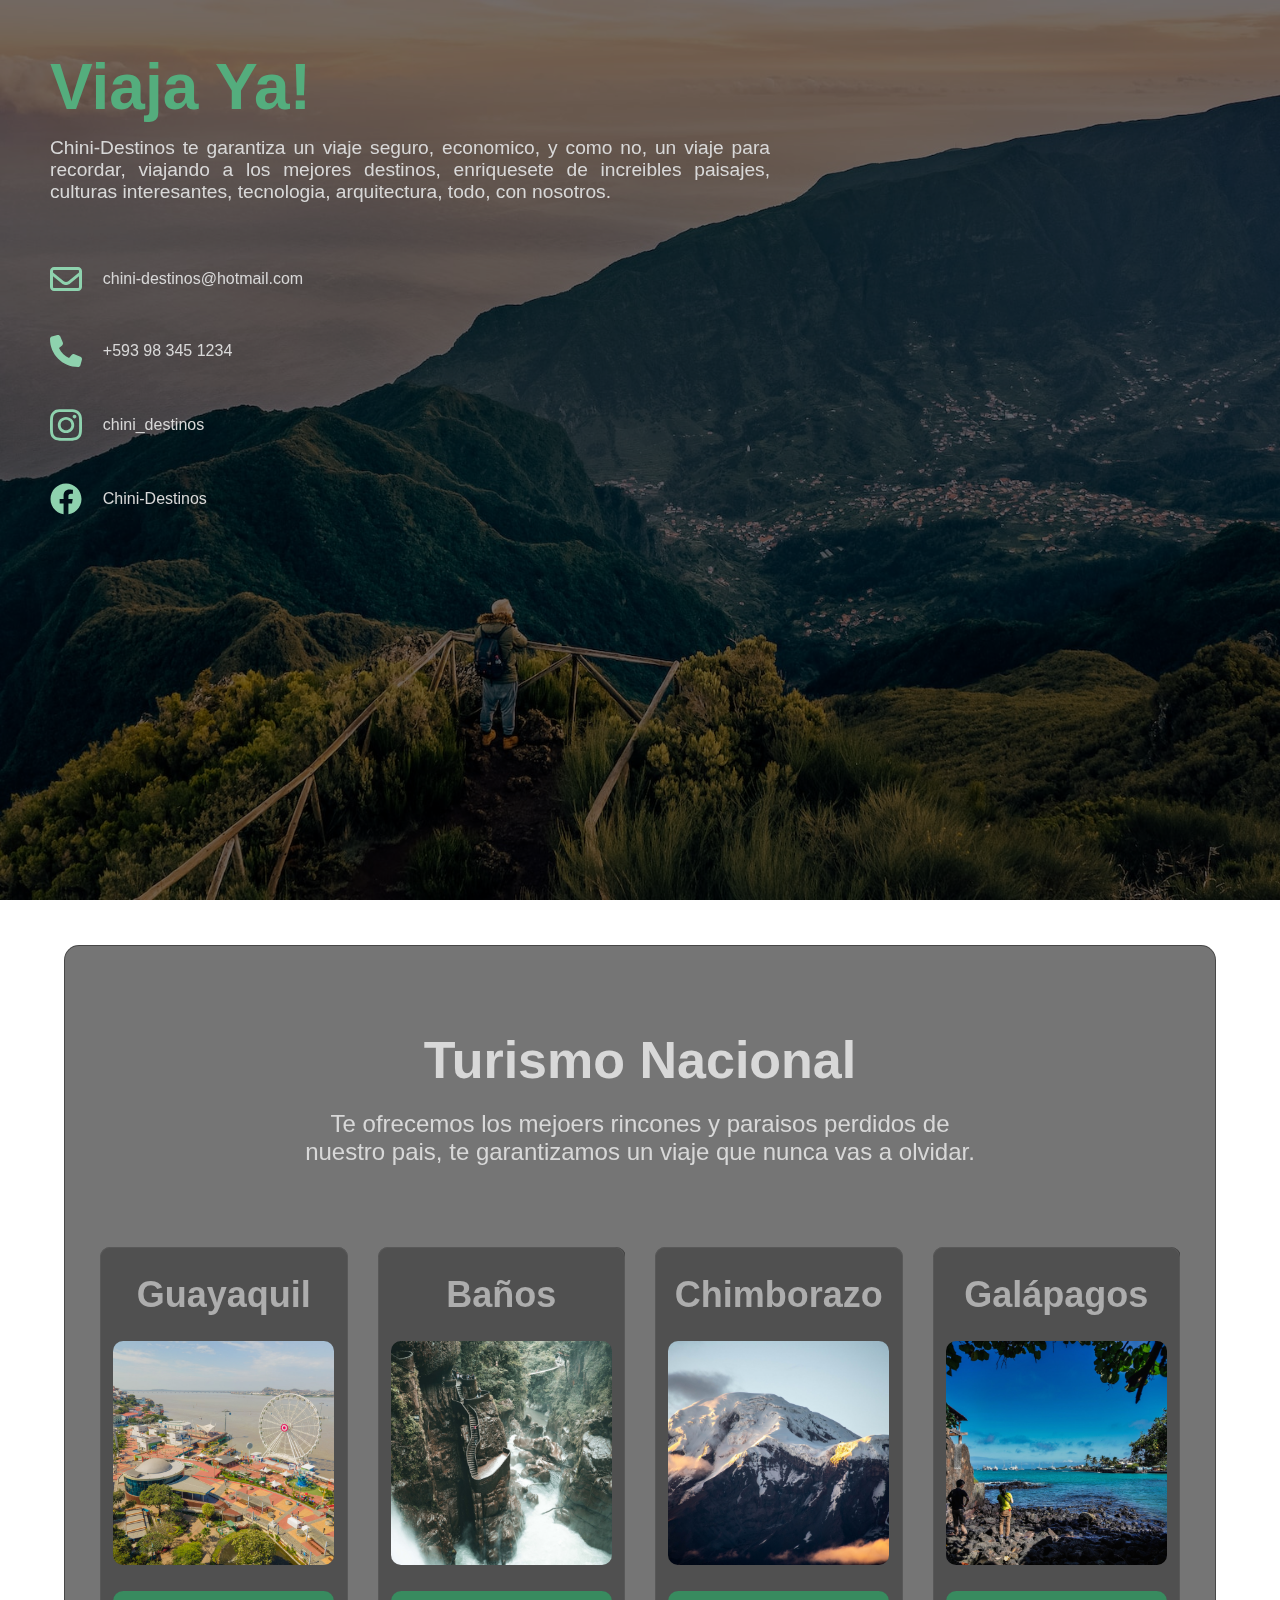
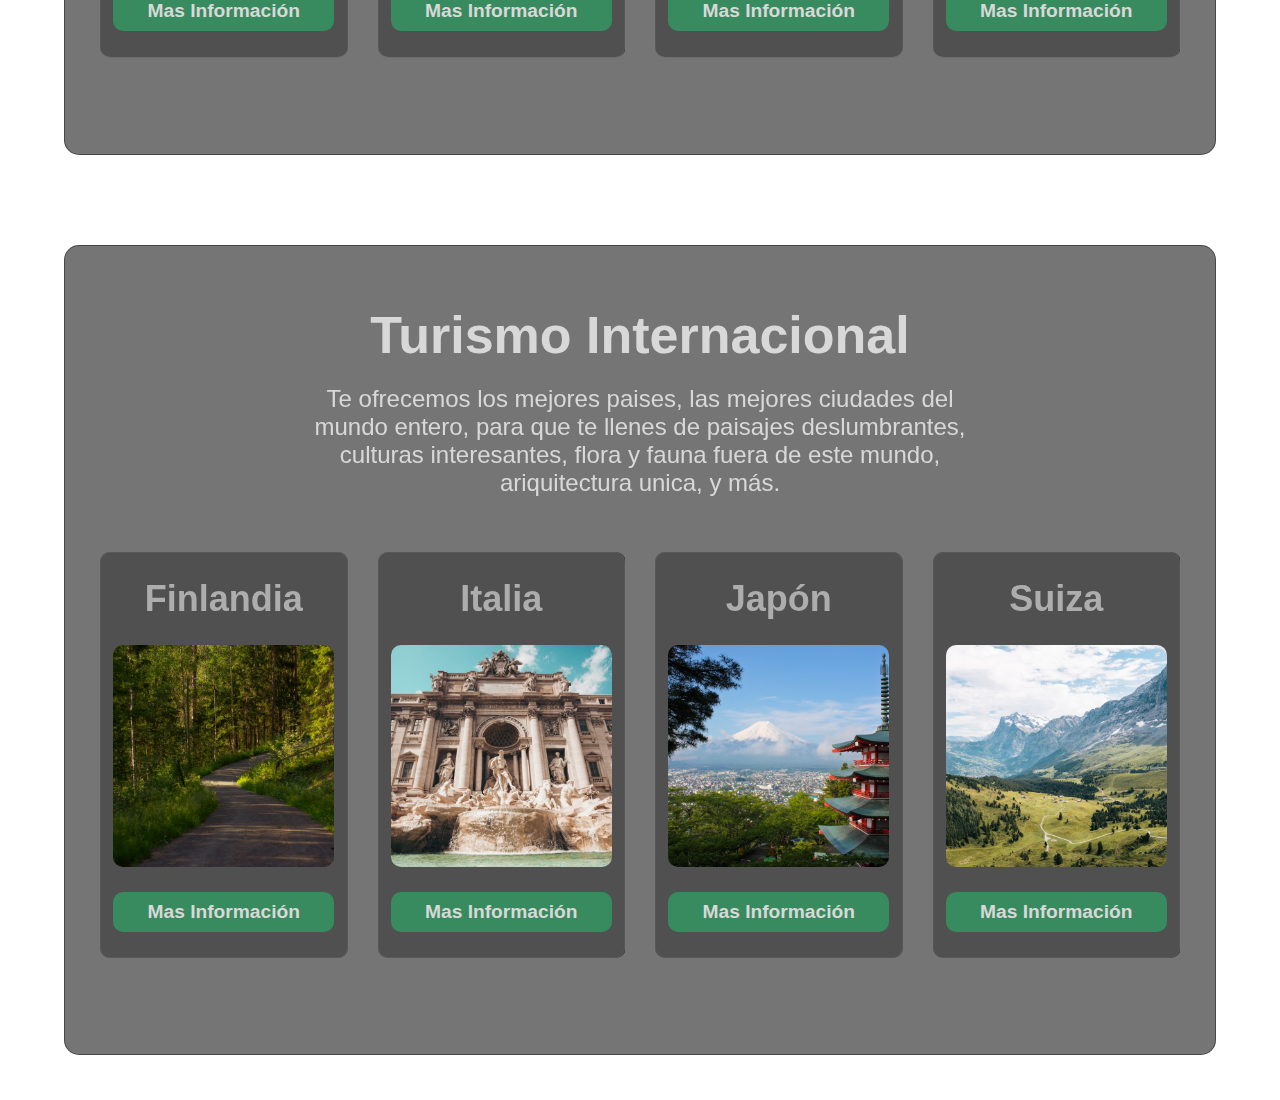
<file: index.html>
<!DOCTYPE html>
<html lang="en">
<head>
	<meta charset="UTF-8">
	<meta http-equiv="X-UA-Compatible" content="IE=edge">
	<meta name="viewport" content="width=device-width, initial-scale=1.0">
	<link rel="stylesheet" href="./css/style.css">
	<title>Chini-Destinos</title>
</head>
<body>
	<div id="main-container">
		<div id="home-screen">
			<img src="/assets/img/background/background.jpg" alt="">
			<div id="salute-container">
				<h1>Viaja Ya!</h1>
				<p>Chini-Destinos te garantiza un viaje seguro, economico, y como no, un viaje para recordar, viajando a los mejores destinos, enriquesete de increibles paisajes, culturas interesantes, tecnologia, arquitectura, todo, con nosotros. </p>
				<ul>
					<li>
						<img src="/assets/svg/mail.svg" alt=""/>
						<p>chini-destinos@hotmail.com</p>
					</li>
					<li><img src="/assets/svg/phone.svg" alt="">
						<p>+593 98 345 1234</p>
					</li>
					<li>
						<img src="/assets/svg/instagram.svg" alt="">
						<p>chini_destinos</p>
					</li>
					<li><img src="/assets/svg/facebook.svg" alt="">
						<p>Chini-Destinos</p>
					</li>
				</ul>
			</div>
		</div>

		<div id="national-screen">
			<div class="screen glass">
				<div class="title-container">
					<h1>Turismo Nacional</h1>
					<p>Te ofrecemos los mejoers rincones y paraisos perdidos de nuestro pais, te garantizamos un viaje que nunca vas a olvidar.</p>
				</div>
	
				<div class="cards-container">
	
					<div class="card light-glass">
						<h2>Guayaquil</h2>
						<img src="/assets/img/national/guayaquil.jpg" alt="">
						<a href="/html/national/guayaquil.html">
							<div class="check-more-button">
								Mas Información
							</div>
						</a>
					</div>
	
					<div class="card light-glass">
						<h2>Baños</h2>
						<img src="/assets/img/national/banos.jpg" alt="">
						<a href="/html/national/banos.html">
							<div class="check-more-button">
								Mas Información
							</div>
						</a>
					</div>
	
					<div class="card light-glass">
						<h2>Chimborazo</h2>
						<img src="/assets/img/national/chimborazo.jpg" alt="">
						<a href="/html/national/chimborazo.html">
							<div class="check-more-button">
								Mas Información
							</div>
						</a>
					</div>
	
					<div class="card light-glass">
						<h2>Galápagos</h2>
						<img src="/assets/img/national/galapagos.jpg" alt="">
						<a href="/html/national/galapagos.html">
							<div class="check-more-button">
								Mas Información
							</div>
						</a>
					</div>

				</div>
			</div>
		</div>

		<div id="international-screen">
			<div class="screen glass">
				<div class="title-container">
					<h1>Turismo Internacional</h1>
					<p>Te ofrecemos los mejores paises, las mejores ciudades del mundo entero, para que te llenes de paisajes deslumbrantes, culturas interesantes, flora y fauna fuera de este mundo, ariquitectura unica, y más.</p>
				</div>
	
				<div class="cards-container">
	
					<div class="card light-glass">
						<h2>Finlandia</h2>
						<img src="/assets/img/international/finlandia.jpg" alt="">
						<a href="/html/international/finlandia.html">
							<div class="check-more-button">
								Mas Información
							</div>
						</a>
					</div>
	
					<div class="card light-glass">
						<h2>Italia</h2>
						<img src="/assets/img/international/italia.jpg" alt="">
						<a href="/html/international/italia.html">
							<div class="check-more-button">
								Mas Información
							</div>
						</a>
					</div>
	
					<div class="card light-glass">
						<h2>Japón</h2>
						<img src="/assets/img/international/japon.jpg" alt="">
						<a href="/html/international/japon.html">
							<div class="check-more-button">
								Mas Información
							</div>
						</a>
					</div>
	
					<div class="card light-glass">
						<h2>Suiza</h2>
						<img src="/assets/img/international/suiza.jpg" alt="">
						<a href="/html/international/suiza.html">
							<div class="check-more-button">
								Mas Información
							</div>
						</a>
					</div>
				</div>
			</div>
		</div>
	</div>
</body>
</html>
</file>
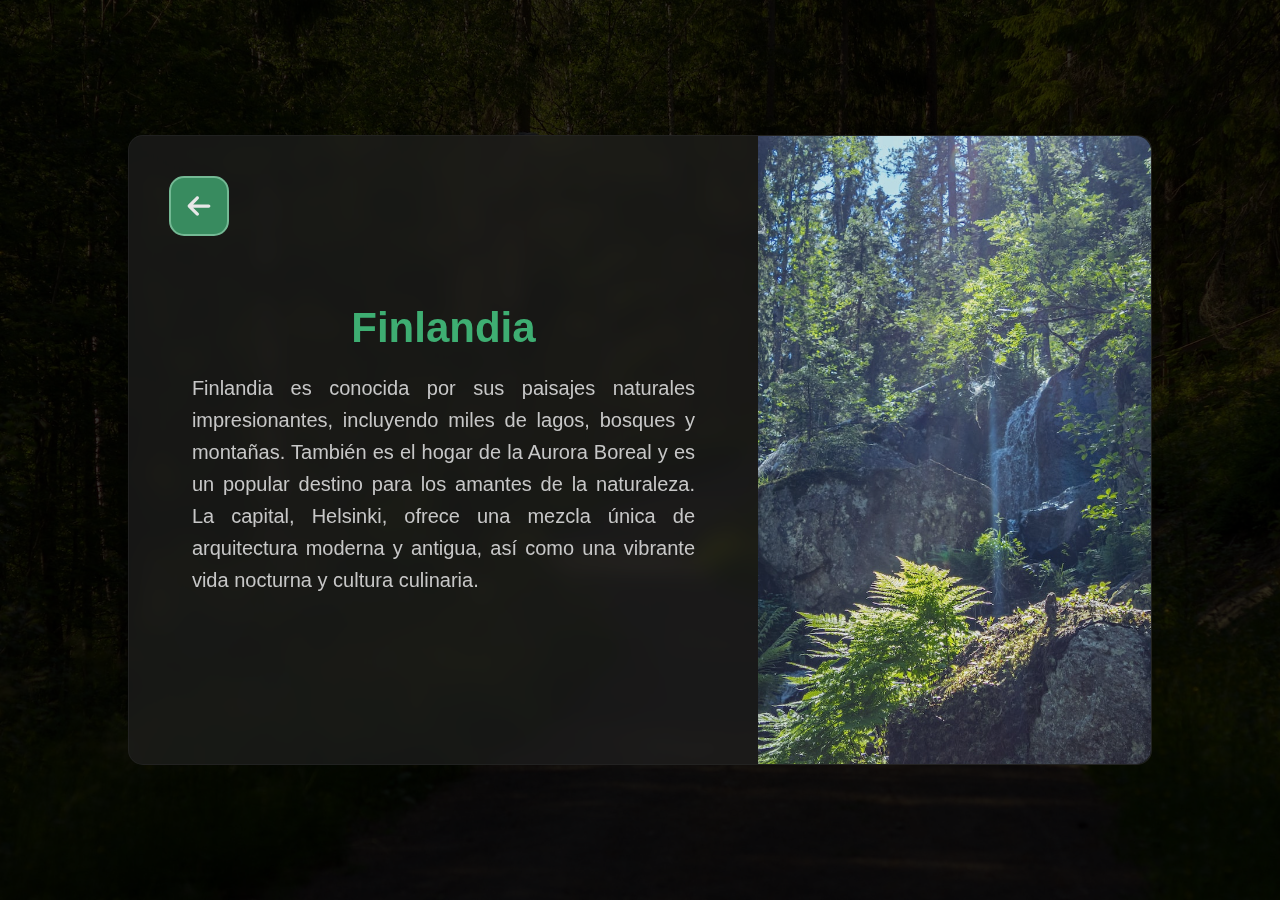
<file: html/international/finlandia.html>
<!DOCTYPE html>
<html lang="en">
<head>
	<meta charset="UTF-8">
	<meta http-equiv="X-UA-Compatible" content="IE=edge">
	<meta name="viewport" content="width=device-width, initial-scale=1.0">
	<link rel="stylesheet" href="/css/pages_style.css">
	<title>Finlandia</title>
</head>
<body>
	<img src="/assets/img/international/finlandia.jpg" alt="" id="background-image">
	<div id="main-container">
		<div id="card" class="glass">
			<div id="info-container">

				<a id="return-button" href="/index.html#international-screen">
					<img src="/assets/svg/return.svg" alt="">
				</a>

				<h1>Finlandia</h1>
				<p>Finlandia es conocida por sus paisajes naturales impresionantes, incluyendo miles de lagos, bosques y montañas. También es el hogar de la Aurora Boreal y es un popular destino para los amantes de la naturaleza. La capital, Helsinki, ofrece una mezcla única de arquitectura moderna y antigua, así como una vibrante vida nocturna y cultura culinaria.</p>
			</div>

			<div id="img-container">
				<img src="/assets/img/international/finlandia2.jpg" alt="">
			</div>
		</div>
	</div>
</body>
</html>
</file>
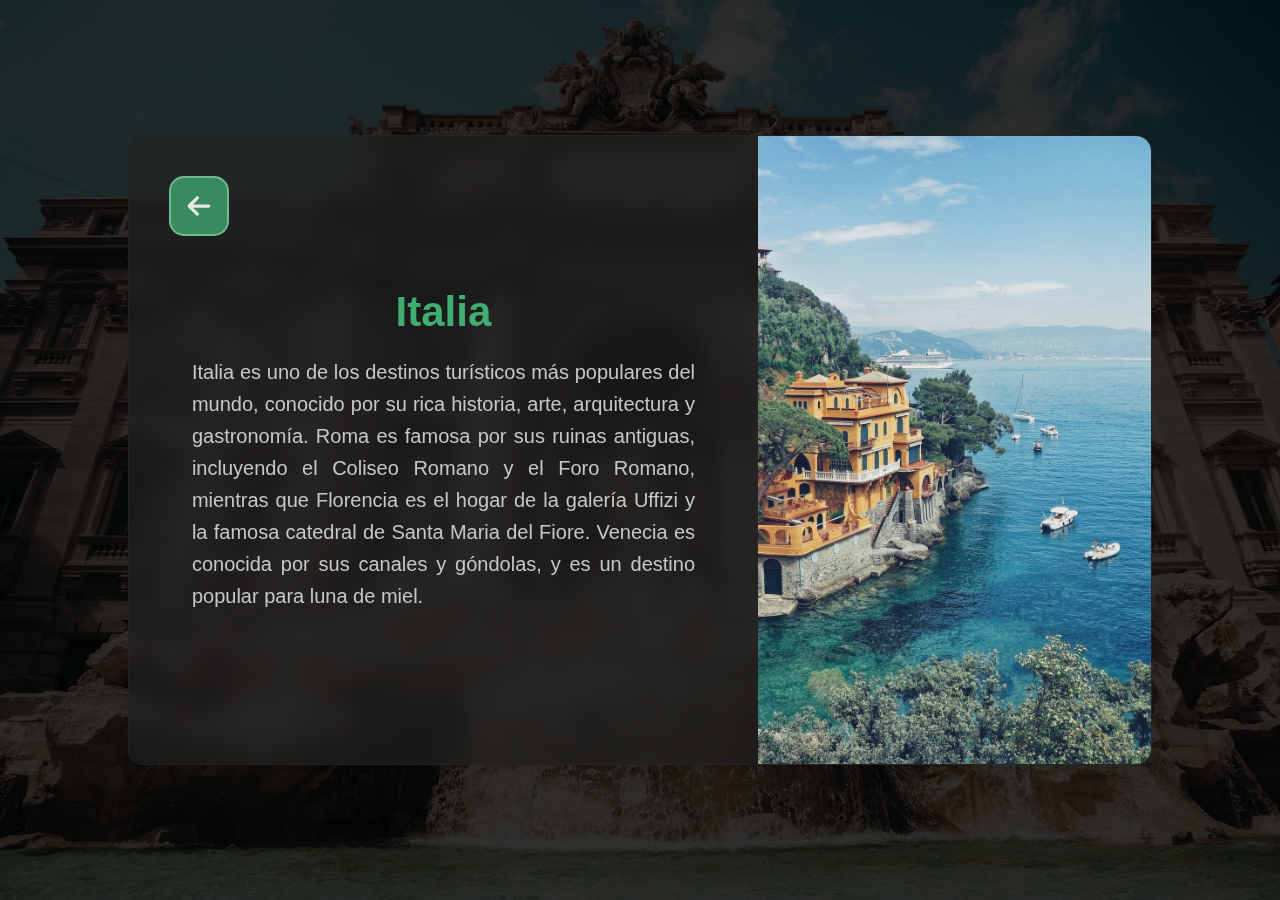
<file: html/international/italia.html>
<!DOCTYPE html>
<html lang="en">
<head>
	<meta charset="UTF-8">
	<meta http-equiv="X-UA-Compatible" content="IE=edge">
	<meta name="viewport" content="width=device-width, initial-scale=1.0">
	<link rel="stylesheet" href="/css/pages_style.css">
	<title>Italia</title>
</head>
<body>
	<img src="/assets/img/international/italia.jpg" alt="" id="background-image">
	<div id="main-container">
		<div id="card" class="glass">
			<div id="info-container">

				<a id="return-button" href="/index.html#international-screen">
					<img src="/assets/svg/return.svg" alt="">
				</a>

				<h1>Italia</h1>
				<p>Italia es uno de los destinos turísticos más populares del mundo, conocido por su rica historia, arte, arquitectura y gastronomía. Roma es famosa por sus ruinas antiguas, incluyendo el Coliseo Romano y el Foro Romano, mientras que Florencia es el hogar de la galería Uffizi y la famosa catedral de Santa Maria del Fiore. Venecia es conocida por sus canales y góndolas, y es un destino popular para luna de miel.</p>
			</div>

			<div id="img-container">
				<img src="/assets/img/international/italia2.jpg" alt="">
			</div>
		</div>
	</div>
</body>
</html>
</file>
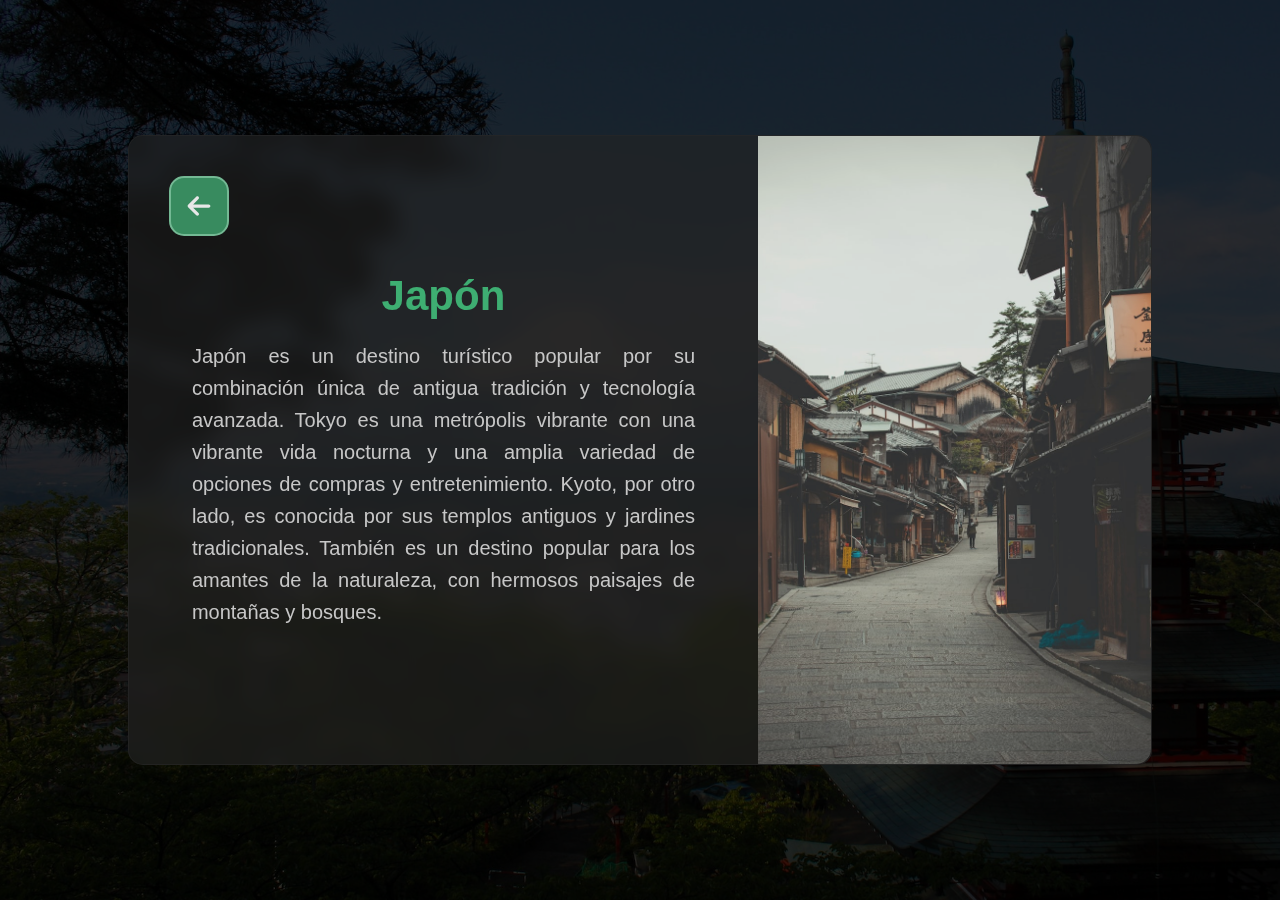
<file: html/international/japon.html>
<!DOCTYPE html>
<html lang="en">
<head>
	<meta charset="UTF-8">
	<meta http-equiv="X-UA-Compatible" content="IE=edge">
	<meta name="viewport" content="width=device-width, initial-scale=1.0">
	<link rel="stylesheet" href="/css/pages_style.css">
	<title>Japón</title>
</head>
<body>
	<img src="/assets/img/international/japon.jpg" alt="" id="background-image">
	<div id="main-container">
		<div id="card" class="glass">
			<div id="info-container">

				<a id="return-button" href="/index.html#international-screen">
					<img src="/assets/svg/return.svg" alt="">
				</a>

				<h1>Japón</h1>
				<p>Japón es un destino turístico popular por su combinación única de antigua tradición y tecnología avanzada. Tokyo es una metrópolis vibrante con una vibrante vida nocturna y una amplia variedad de opciones de compras y entretenimiento. Kyoto, por otro lado, es conocida por sus templos antiguos y jardines tradicionales. También es un destino popular para los amantes de la naturaleza, con hermosos paisajes de montañas y bosques.</p>
			</div>

			<div id="img-container">
				<img src="/assets/img/international/japon2.jpg" alt="">
			</div>
		</div>
	</div>
</body>
</html>
</file>
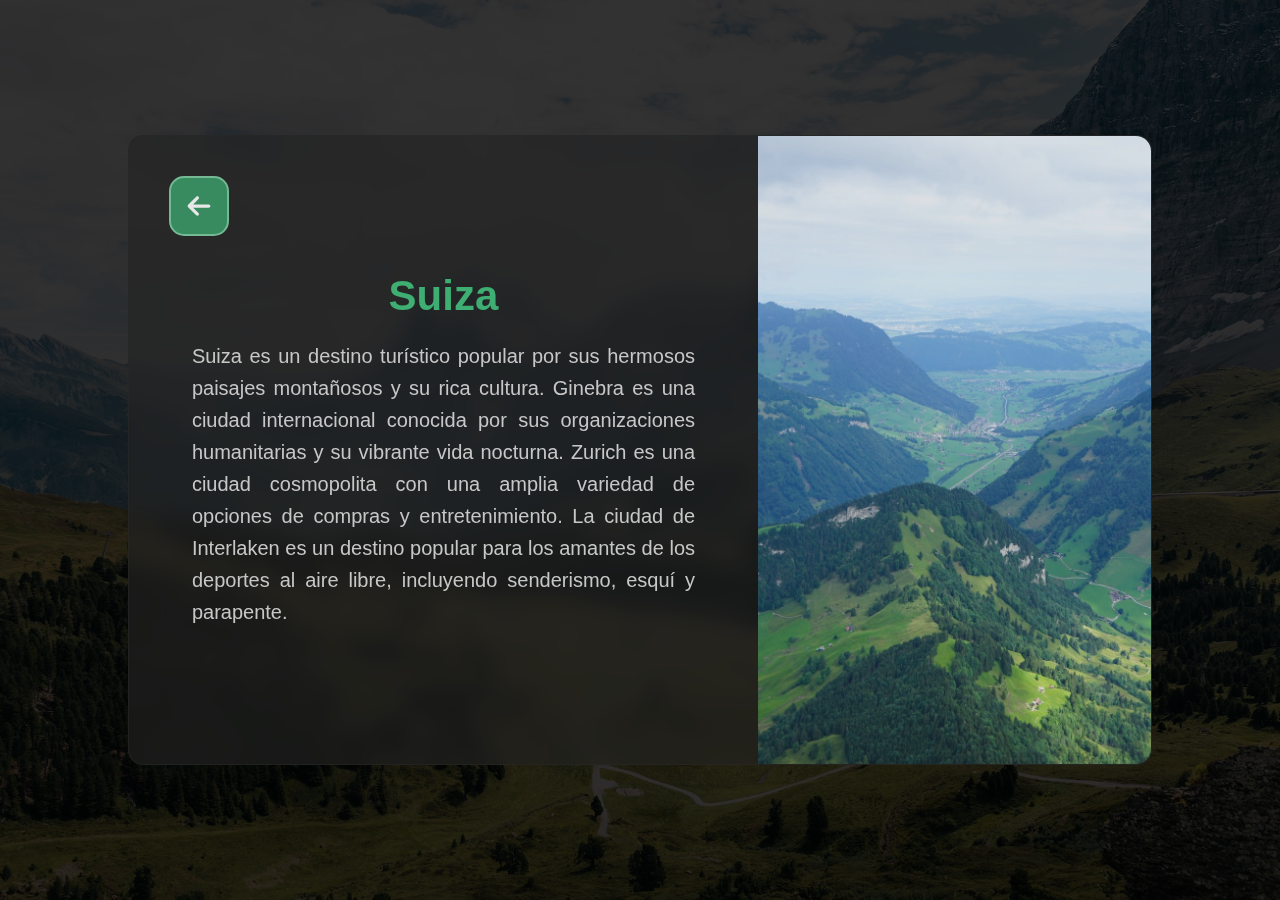
<file: html/international/suiza.html>
<!DOCTYPE html>
<html lang="en">
<head>
	<meta charset="UTF-8">
	<meta http-equiv="X-UA-Compatible" content="IE=edge">
	<meta name="viewport" content="width=device-width, initial-scale=1.0">
	<link rel="stylesheet" href="/css/pages_style.css">
	<title>Suiza</title>
</head>
<body>
	<img src="/assets/img/international/suiza.jpg" alt="" id="background-image">
	<div id="main-container">
		<div id="card" class="glass">
			<div id="info-container">

				<a id="return-button" href="/index.html#international-screen">
					<img src="/assets/svg/return.svg" alt="">
				</a>

				<h1>Suiza</h1>
				<p>Suiza es un destino turístico popular por sus hermosos paisajes montañosos y su rica cultura. Ginebra es una ciudad internacional conocida por sus organizaciones humanitarias y su vibrante vida nocturna. Zurich es una ciudad cosmopolita con una amplia variedad de opciones de compras y entretenimiento. La ciudad de Interlaken es un destino popular para los amantes de los deportes al aire libre, incluyendo senderismo, esquí y parapente.</p>
			</div>

			<div id="img-container">
				<img src="/assets/img/international/suiza2.jpg" alt="">
			</div>
		</div>
	</div>
</body>
</html>
</file>
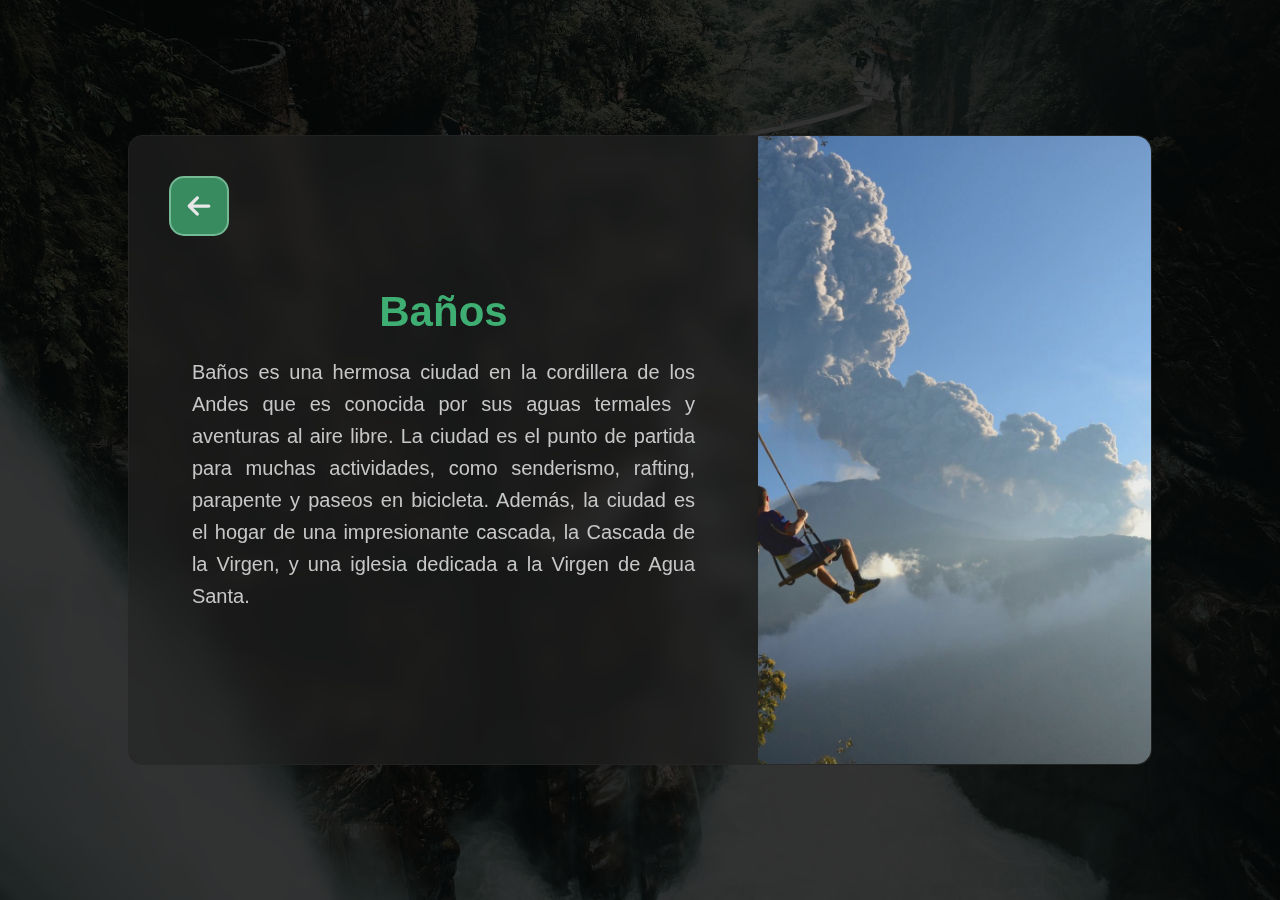
<file: html/national/banos.html>
<!DOCTYPE html>
<html lang="en">
<head>
	<meta charset="UTF-8">
	<meta http-equiv="X-UA-Compatible" content="IE=edge">
	<meta name="viewport" content="width=device-width, initial-scale=1.0">
	<link rel="stylesheet" href="/css/pages_style.css">
	<title>Baños</title>
</head>
<body>
	<img src="/assets/img/national/banos.jpg" alt="" id="background-image">
	<div id="main-container">
		<div id="card" class="glass">
			<div id="info-container">

				<a id="return-button" href="/index.html#national-screen">
					<img src="/assets/svg/return.svg" alt="">
				</a>

				<h1>Baños</h1>
				<p>Baños es una hermosa ciudad en la cordillera de los Andes que es conocida por sus aguas termales y aventuras al aire libre. La ciudad es el punto de partida para muchas actividades, como senderismo, rafting, parapente y paseos en bicicleta. Además, la ciudad es el hogar de una impresionante cascada, la Cascada de la Virgen, y una iglesia dedicada a la Virgen de Agua Santa.</p>
			</div>

			<div id="img-container">
				<img src="/assets/img/national/banos2.jpg" alt="">
			</div>
		</div>
	</div>
</body>
</html>
</file>
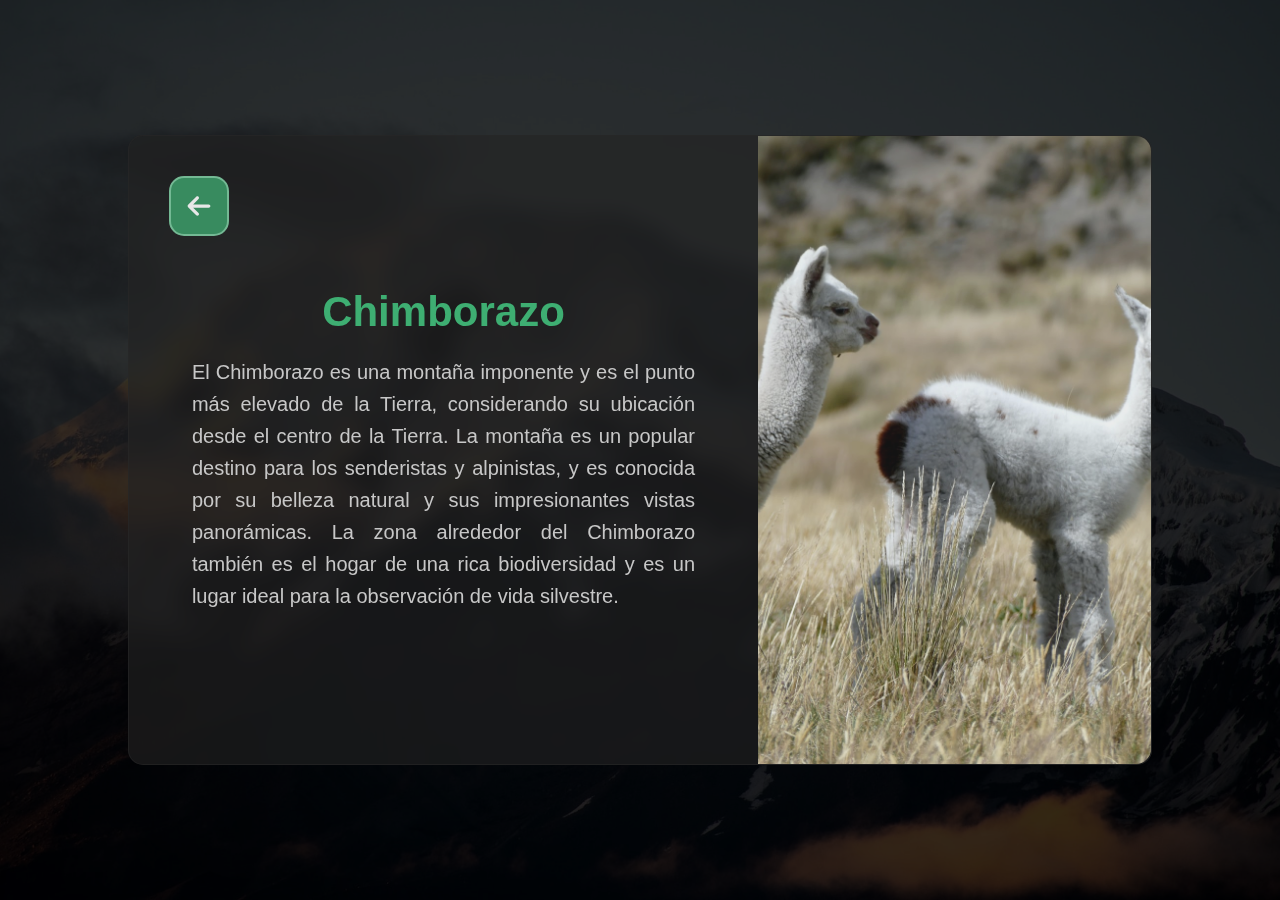
<file: html/national/chimborazo.html>
<!DOCTYPE html>
<html lang="en">
<head>
	<meta charset="UTF-8">
	<meta http-equiv="X-UA-Compatible" content="IE=edge">
	<meta name="viewport" content="width=device-width, initial-scale=1.0">
	<link rel="stylesheet" href="/css/pages_style.css">
	<title>Chimborazo</title>
</head>
<body>
	<img src="/assets/img/national/chimborazo.jpg" alt="" id="background-image">
	<div id="main-container">
		<div id="card" class="glass">
			<div id="info-container">

				<a id="return-button" href="/index.html#national-screen">
					<img src="/assets/svg/return.svg" alt="">
				</a>

				<h1>Chimborazo</h1>
				<p>El Chimborazo es una montaña imponente y es el punto más elevado de la Tierra, considerando su ubicación desde el centro de la Tierra. La montaña es un popular destino para los senderistas y alpinistas, y es conocida por su belleza natural y sus impresionantes vistas panorámicas. La zona alrededor del Chimborazo también es el hogar de una rica biodiversidad y es un lugar ideal para la observación de vida silvestre.</p>
			</div>

			<div id="img-container">
				<img src="/assets/img/national/chimborazo2.jpg" alt="">
			</div>
		</div>
	</div>
</body>
</html>
</file>
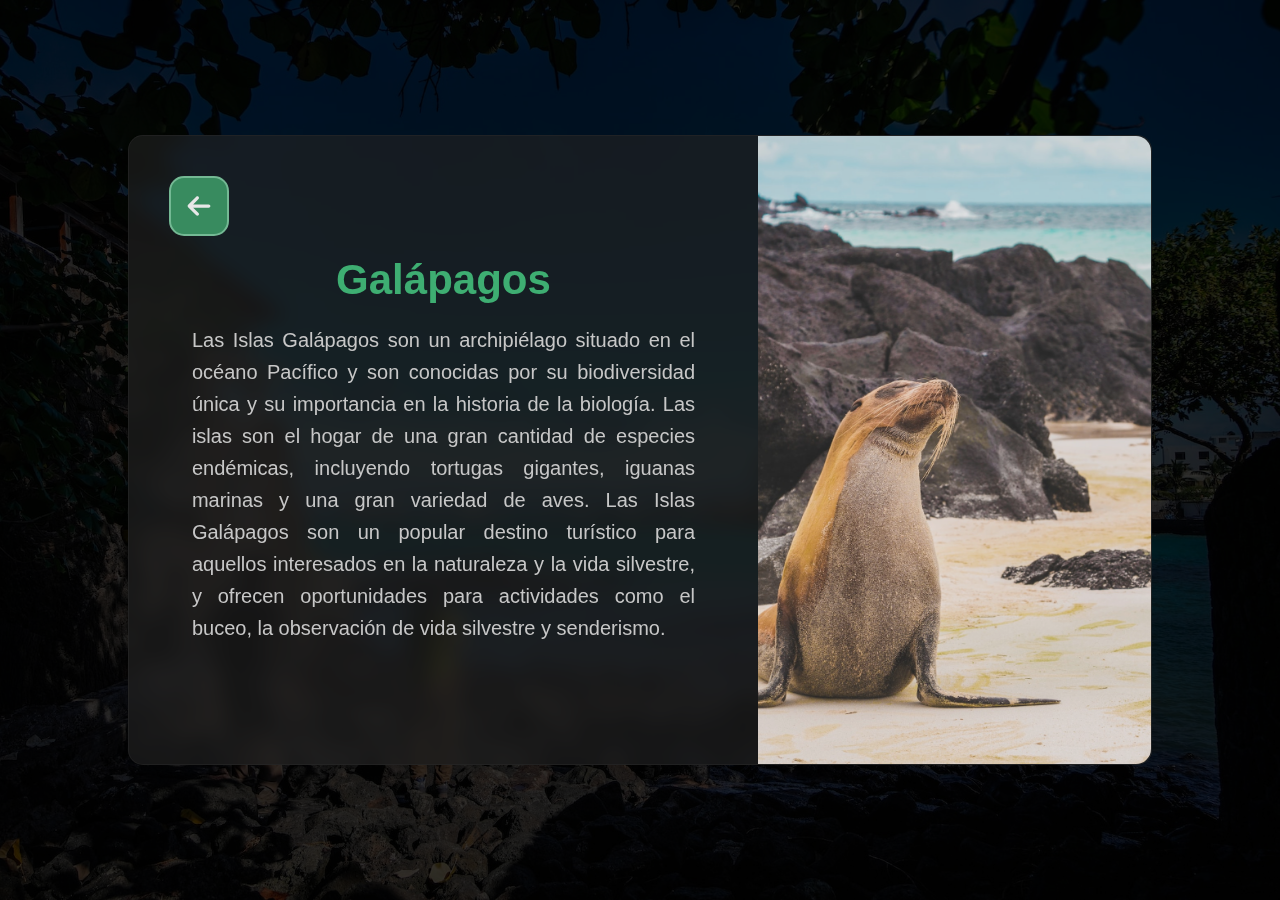
<file: html/national/galapagos.html>
<!DOCTYPE html>
<html lang="en">
<head>
	<meta charset="UTF-8">
	<meta http-equiv="X-UA-Compatible" content="IE=edge">
	<meta name="viewport" content="width=device-width, initial-scale=1.0">
	<link rel="stylesheet" href="/css/pages_style.css">
	<title>Galápagos</title>
</head>
<body>
	<img src="/assets/img/national/galapagos.jpg" alt="" id="background-image">
	<div id="main-container">
		<div id="card" class="glass">
			<div id="info-container">

				<a id="return-button" href="/index.html#national-screen">
					<img src="/assets/svg/return.svg" alt="">
				</a>

				<h1>Galápagos</h1>
				<p>Las Islas Galápagos son un archipiélago situado en el océano Pacífico y son conocidas por su biodiversidad única y su importancia en la historia de la biología. Las islas son el hogar de una gran cantidad de especies endémicas, incluyendo tortugas gigantes, iguanas marinas y una gran variedad de aves. Las Islas Galápagos son un popular destino turístico para aquellos interesados en la naturaleza y la vida silvestre, y ofrecen oportunidades para actividades como el buceo, la observación de vida silvestre y senderismo.</p>
			</div>

			<div id="img-container">
				<img src="/assets/img/national/galapagos2.jpg" alt="">
			</div>
		</div>
	</div>
</body>
</html>
</file>
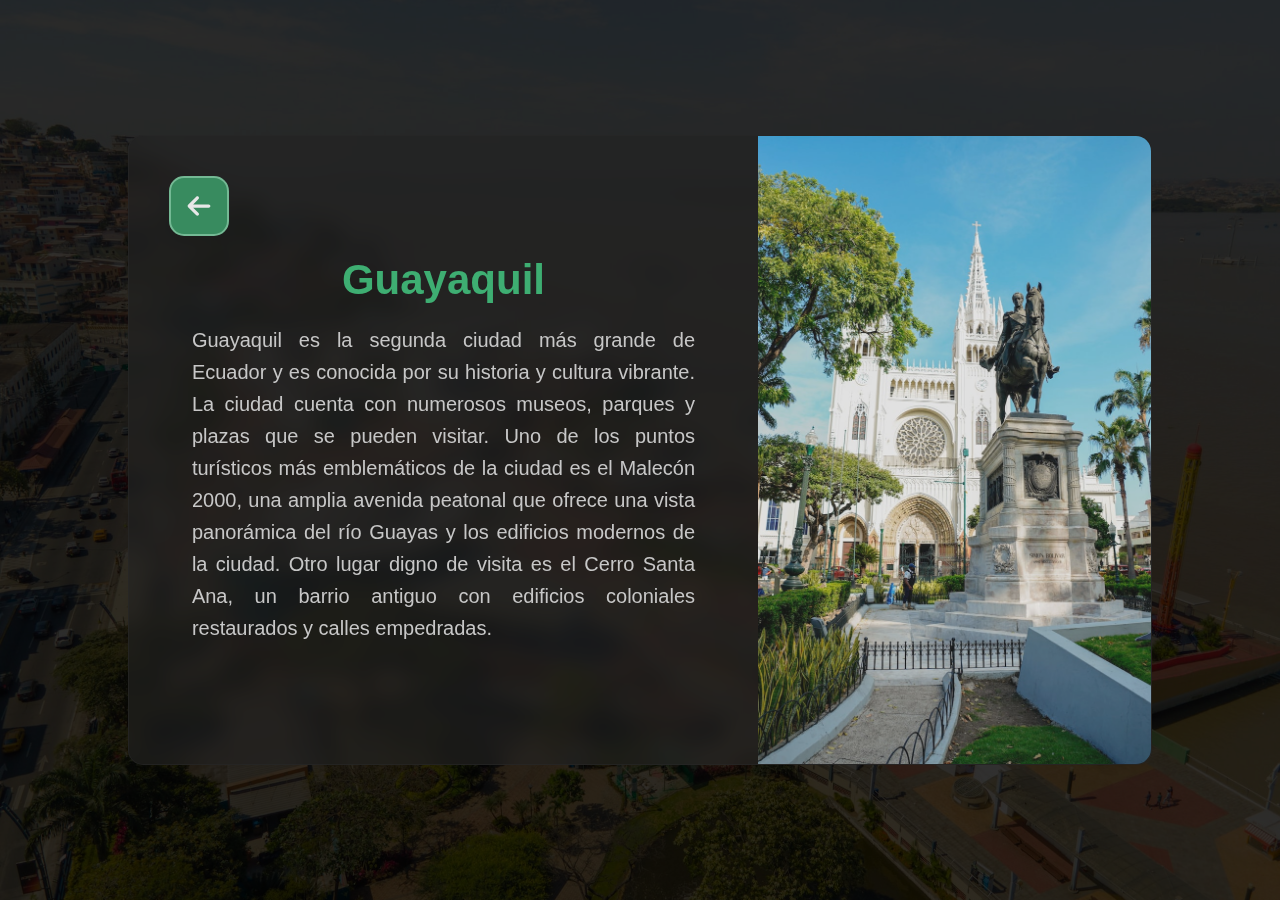
<file: html/national/guayaquil.html>
<!DOCTYPE html>
<html lang="en">
<head>
	<meta charset="UTF-8">
	<meta http-equiv="X-UA-Compatible" content="IE=edge">
	<meta name="viewport" content="width=device-width, initial-scale=1.0">
	<link rel="stylesheet" href="/css/pages_style.css">
	<title>Guayaquil</title>
</head>
<body>

	<img src="/assets/img/national/guayaquil.jpg" alt="" id="background-image">

	<div id="main-container">
		<div id="card" class="glass">
			
			<div id="info-container">

				<a id="return-button" href="/index.html#national-screen">
					<img src="/assets/svg/return.svg" alt="">
				</a>

				<h1>Guayaquil</h1>
				<p>Guayaquil es la segunda ciudad más grande de Ecuador y es conocida por su historia y cultura vibrante. La ciudad cuenta con numerosos museos, parques y plazas que se pueden visitar. Uno de los puntos turísticos más emblemáticos de la ciudad es el Malecón 2000, una amplia avenida peatonal que ofrece una vista panorámica del río Guayas y los edificios modernos de la ciudad. Otro lugar digno de visita es el Cerro Santa Ana, un barrio antiguo con edificios coloniales restaurados y calles empedradas.</p>
			</div>

			<div id="img-container">
				<img src="/assets/img/national/guayaquil2.jpg" alt="">
			</div>
		</div>
	</div>
</body>
</html>
</file>
<file: css/style.css>
* {
	margin: 0;
	padding: 0;
	box-sizing: border-box;
	scroll-behavior: smooth;
	-webkit-font-smoothing: subpixel-antialiased;
}

*::-webkit-scrollbar {
	width: 8px;
}

*::-webkit-scrollbar-track {
	background-color: transparent;
	width: 8px;
}

*::-webkit-scrollbar-thumb {
	background-color: #ffffffd7;
}

:root {
	--white: #d8d8d8;
	--black: #252525;
	--very-light-pink: #C7C7C7;
	--text-input-field: #F7F7F7;
	--soft-green: #8ed2ae;
	--light-green: #54ad7d;
	--dark-green: #388b5f;
	--sm: 14px;
	--md: 16px;
	--lg: 18px;
}

body {
	overflow: overlay;
	margin: 0;
	padding: 0;
	width: 100vw;
	height: 100vh;
	font-size: 16px;
	font-family: 'Quicksand', sans-serif;
}

.glass {
	border: 1px solid rgba(40, 40, 40, 0.6);
	-webkit-backdrop-filter: blur( 10px );
	background: rgba(25, 25, 25, 0.6);
	backdrop-filter: blur( 10px);
}

.light-glass {
	border: 1px solid rgba(95, 95, 95, 0.6);
	-webkit-backdrop-filter: blur( 10px );
	background: rgba(255, 255, 255, 0.09);
	backdrop-filter: blur( 10px);

}

#main-container {
	display: flex;
	flex-direction: column;
	align-items: center;
	justify-content: center;
	width: 100%;
	height: max-content;
}

#home-screen {
	height: 100vh;
	width: 100vw;
}

#home-screen > img {
	object-fit: cover;
	filter: brightness(0.45);
	z-index: -5;
	height: 100vh;
	width: 100vw;
	position: fixed;
}

#home-screen #salute-container {
	margin: 50px 0 0 50px;
	width: 22rem;
	height: 30%;
}

#home-screen #salute-container h1 {
	color: var(--light-green);
	font-size: 4rem;
}

#home-screen #salute-container > p {
	color: var(--white);
	width: 45rem;
	margin-top: 0.8rem;
	font-size: 1.2rem;
	text-align: justify;
}

#home-screen #salute-container ul {
	margin-top: 40px;
	display: flex;
	list-style: none;
	flex-direction: column;
}

#home-screen #salute-container ul li {
	display: flex;
	justify-content: space-between;
	align-items: center;
	height: 25%;
	margin: 20px 0;
}

#home-screen #salute-container ul li p {
	color: var(--white);
	display: flex;
	align-items: center;
	height: 100%;
	width: 85%;
}

#home-screen #salute-container ul li img {
	display: flex;
	justify-content: center;
	align-items: center;
	width: 2rem;
	height: 100%;
}

#national-screen {
	display: flex;
	align-items: center;
	justify-content: center;
	height: 100vh;
}

#international-screen {
	display: flex;
	align-items: center;
	justify-content: center;
	height: 100vh;
}

.screen {
	border-radius: 15px;
	width: 90%;
	height: 90%;
	display: flex;
	flex-direction: column;
	align-items: center;
}

.screen .title-container {
	margin-top: 64px;
	height: 20%;
	width: 100%;
	display: flex;
	flex-direction: column;
	align-items: center;
	justify-content: center;
	color: var(--white);	
}

.screen .title-container h1 {
	font-size: 52px;
	margin: 20px 0;
}

.screen .title-container p {
	width: 60%;
	text-align: center;
	font-size: 24px;
}

.screen .cards-container {
	margin-top: 30px;
	height: 100%;
	width: 100%;
	display: flex;
	align-items: center;
	justify-content: center;
	margin-bottom: 45px;
}

.screen .cards-container .card {
	border-radius: 10px;
	height: 80%;
	width: 25%;
	margin: 0 15px;
	display: flex;
	justify-content: space-evenly;
	align-items: center;
	flex-direction: column;
	transition: all 200ms;
	backface-visibility: hidden
}

.screen .cards-container .card:first-child {
	margin-left: 35px;
}

.screen .cards-container .card:last-of-type {
	margin-right: 35px;
}

.screen .cards-container .card:hover {
	height: 82%;
}

.screen .cards-container .card h2 {
	font-size: 36px;
	color: #adadad;
}

.screen .cards-container .card img {
	height: 55%;
	width: 90%;
	border-radius: 10px;
	object-fit: cover;
}

.screen .cards-container .card a {
	display: flex;
	align-items: center;
	justify-content: center;
	color: var(--white);
	font-size: 1.2rem;
	font-weight: bold;
	text-decoration: none;
	border-radius: 10px;
	background-color: var(--dark-green);
	width: 90%;
	height: 10%;
	transition: all 300ms;
}

.screen .cards-container .card a:hover {
	background-color: #2e7a51;
}

@media only screen and (max-width: 1200px) {

	.glass {
		border: 1px solid rgba(40, 40, 40, 0.6);
		-webkit-backdrop-filter: none;
		background: rgba(25, 25, 25, .85);
		backdrop-filter: unset;
	}
	
	.light-glass {
		border: 1px solid rgba(95, 95, 95, 0.6);
		-webkit-backdrop-filter: none;
		background: rgba(255, 255, 255, 0.1);
		backdrop-filter: unset;
	}

	#home-screen {
		height: 100vh;
		width: 100vw;
	}

	body {
		height: 100vh;
		width: 100vw;
	}
	
	#home-screen > img {
		filter: brightness(0.45);
		z-index: -5;
		height: 100vh;
		width: 100%;
		position: fixed;
	}
	
	#home-screen {
		display: flex;
		flex-direction: column;
		align-items: center;
		justify-content: center;
		margin: 0;
		width: 100vw;
		height: 100vh;
	}

	#home-screen #salute-container {
		display: flex;
		flex-direction: column;
		align-items: center;
		justify-content: center;
		width: 100%;
		height: 100%;
		margin: 0;

	}
	
	#home-screen #salute-container h1 {
		margin: 0;
		color: var(--light-green);
		font-size: 4rem;
	}
	
	#home-screen #salute-container > p {
		margin: 0;
		color: var(--white);
		width: 82%;
		margin-top: 20px;
		font-size: 1.2rem;
		line-height: 32px;
		text-align: center;
	}

	#home-screen #salute-container ul li p {
		margin-left: 20px;
	}

	#national-screen {
		width: 100vw;
		height: max-content;
		margin-bottom: 30px;
	}
	
	#international-screen {
		width: 100vw;
		height: max-content;
		margin-bottom: 30px;
	}

	.screen .cards-container {
		margin-top: 0;
		display: flex;
		align-items: center;
		justify-content: center;
		flex-direction: column;
	}

	.screen .title-container {
		margin: 0;
		display: flex;
		align-items: center;
		justify-content: center;
		height: max-content;
		margin-bottom: 30px;
	}

	.screen .title-container h1 {
		margin-top: 35px;
		text-align: center;
		font-size: 2rem;
	}

	.screen .title-container p {
		font-size: 1.2rem;
		width: 80%;
	}

	.screen .cards-container {
		margin-top: 15px;
		width: 100%;
		height: max-content;
		display: flex;
		align-items: center;
		justify-content: center;
	}
	
	.screen .cards-container .card {
		margin: 0;
		border-radius: 10px;
		height: 350px;
		width: 85%;
		margin: 15px 0;
		display: flex;
		justify-content: space-evenly;
		align-items: center;
		flex-direction: column;
		transition: all 200ms;
		backface-visibility: hidden
	}

	.screen .cards-container .card:first-child {
		margin-left: 0;
	}
	
	.screen .cards-container .card:last-of-type {
		margin-right: 0;
	}

	.screen .cards-container .card:hover {
		height: 350px;
	}

}
</file>
<file: css/pages_style.css>
* {
	margin: 0;
	padding: 0;
	box-sizing: border-box;
	scroll-behavior: smooth;
	-webkit-font-smoothing: subpixel-antialiased;
}

*::-webkit-scrollbar {
	width: 8px;
}

*::-webkit-scrollbar-track {
	background-color: transparent;
	width: 8px;
}

*::-webkit-scrollbar-thumb {
	background-color: #ffffffd7;
}

:root {
	--white: #d8d8d8;
	--black: #252525;
	--very-light-pink: #C7C7C7;
	--text-input-field: #F7F7F7;
	--soft-green: #8ed2ae;
	--light-green: #54ad7d;
	--dark-green: #388b5f;
	--sm: 14px;
	--md: 16px;
	--lg: 18px;
}

body {
	display: flex;
	align-items: center;
	justify-content: center;
	overflow: overlay;
	margin: 0;
	padding: 0;
	width: 100vw;
	height: 100vh;
	font-size: 16px;
	font-family: 'Quicksand', sans-serif;
}

.glass {
	border-radius: 15px;
	border: 1px solid rgba(40, 40, 40, 0.6);
	-webkit-backdrop-filter: blur( 10px );
	background: rgba(35, 35, 35, 0.6);
	backdrop-filter: blur( 10px);
}

#main-container {
	display: flex;
	justify-content: center;
	align-items: center;
	width: 100%;
	height: 100%;
}

#background-image {
	object-fit: cover;
	filter: brightness(0.2);
	z-index: -5;
	width: 100vw;
	height: 100vh;
	position: fixed;
}

#card {
	display: flex;
	align-items: center;
	justify-content: center;
	flex-direction: row;
	height: 70%;
	width: 80%;
}

#card h1 {
	color: #3eae72;
}

#card p {
	color: #C7C7C7;
}

#card #info-container {
	display: flex;
	flex-direction: column;
	align-items: center;
	justify-content: center;
	width: 80%;
	overflow: hidden;
	position: relative;
}

#card #info-container #return-button {
	display: flex;
	flex-direction: column;
	align-items: center;
	justify-content: center;
	border-radius: 15px;
	border: 2px #74b994 solid;
	padding: 15px;
	width: 60px;
	height: 60px;
	position: fixed;
	left: 0;
	top: 0;
	margin: 40px;
	background-color: #388b5f;
	transition: 300ms all;
}

#card #info-container #return-button:hover {
	border: 2px #67a484 solid;
	background-color: #327b54;
}

#card #info-container img {
	height: 100%;
	width: 100%;
}

#card #info-container h1 {
	font-size: 42px;
	margin-bottom: 20px;
}

#card #info-container p {
	text-align: justify;
	font-size: 20px;
	line-height: 32px;
	width: 80%;
}

#card #img-container {
	height: 100%;
	display: flex;
	width: 50%;
}

#card #img-container img {
	filter: contrast(0.85);
	object-fit: cover;
	border-radius: 0 15px 15px 0;
	height: 100%;
	width: 100%;
}

@media screen and (max-width: 1200px) {

	body {
		width: 100%;
		height: auto;
	}
	
	#background-image {
		object-fit: contain;
		filter: brightness(0.25);
		z-index: -5;
		width: auto;
		height: auto;
		position: fixed;
	}

	#main-container {
		display: flex;
		justify-content: center;
		align-items: center;
		width: 100%;
		height: auto;
	}

	#card {
		margin: 30px 0;
		display: flex;
		align-items: center;
		justify-content: center;
		flex-direction: column;
		height: fit-content;
		width: 90%;
	}

	#card #info-container {
		display: flex;
		flex-direction: column;
		align-items: center;
		justify-content: center;
		width: 100%;
		overflow: hidden;
		position: relative;
	}

	#card #info-container h1 {
		margin: 0;
	}

	#card #info-container p {
		margin-top: 20px;
		text-align: center;
		margin-bottom: 20px;
	}

	#card #img-container {
		width: 100%;
	}

	#card #img-container img {
		border-radius: 0;
		border-radius: 0 0 20px 20px;
	}

	#card #info-container #return-button {
		padding: 15px;
		width: 80%;
		margin: 30px 0;
		position: static;
	}

	.glass {
		border: 1px solid rgba(40, 40, 40, 0.6);
		-webkit-backdrop-filter: none;
		background: rgba(25, 25, 25, .85);
		backdrop-filter: unset;
	}
	
	.light-glass {
		border: 1px solid rgba(95, 95, 95, 0.6);
		-webkit-backdrop-filter: none;
		background: rgba(255, 255, 255, 0.1);
		backdrop-filter: unset;
	}

}
</file>
